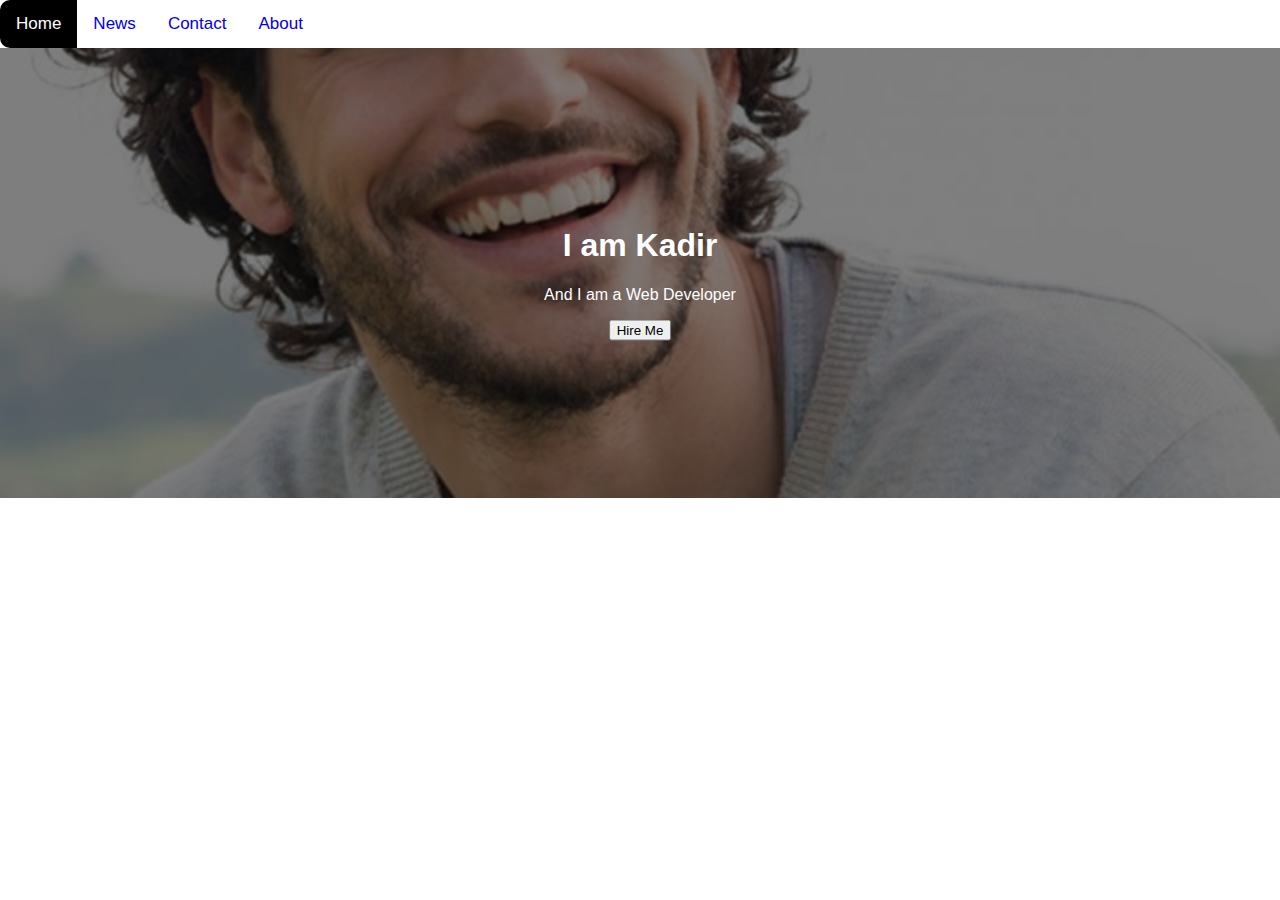
<file: index.html>
<!DOCTYPE html>
<html lang="en">

<head>
    <meta charset="UTF-8">
    <meta http-equiv="X-UA-Compatible" content="IE=edge">
    <meta name="viewport" content="width=device-width, initial-scale=1.0">
    <link rel="stylesheet" href="style.css">
    <title>Web Designers</title>
    <script src="script.js"></script>
</head>
</body>
<div class="topnav" id="mytopnav">
<a class="active" href="#home">Home</a>
<a href="#news">News</a>
<a href="contact.html">Contact</a>
<a href="about.html">About</a>
<a href="javascript:void(0);" class="icon" onclick="myFunction()">
<i class="fa fa-bars"></i>
</a>
</div>
<div class="hero-image">
<div class="hero-text">
<h1>I am Kadir</h1>
<p>
And I am a Web Developer
</p>
<button>Hire Me</button>
</div>
</div>



</div>
</body>
</html>
</file>
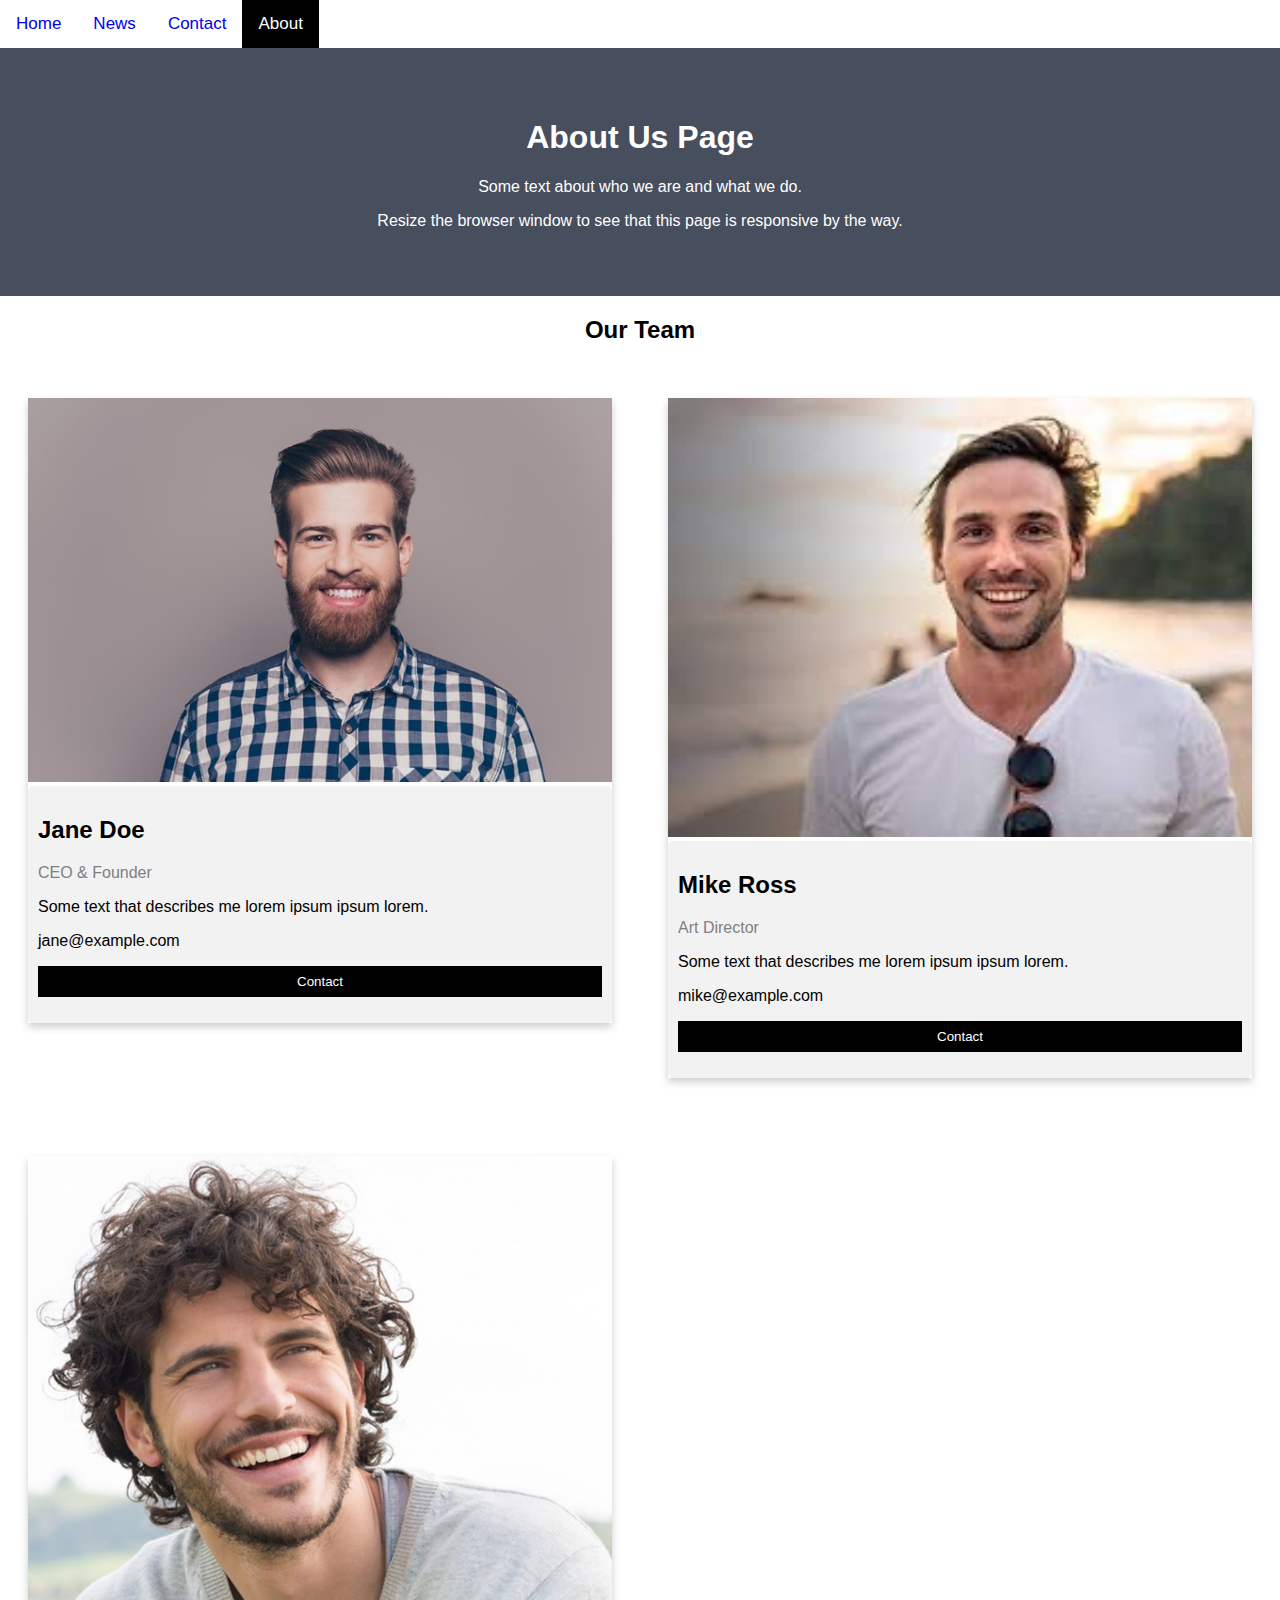
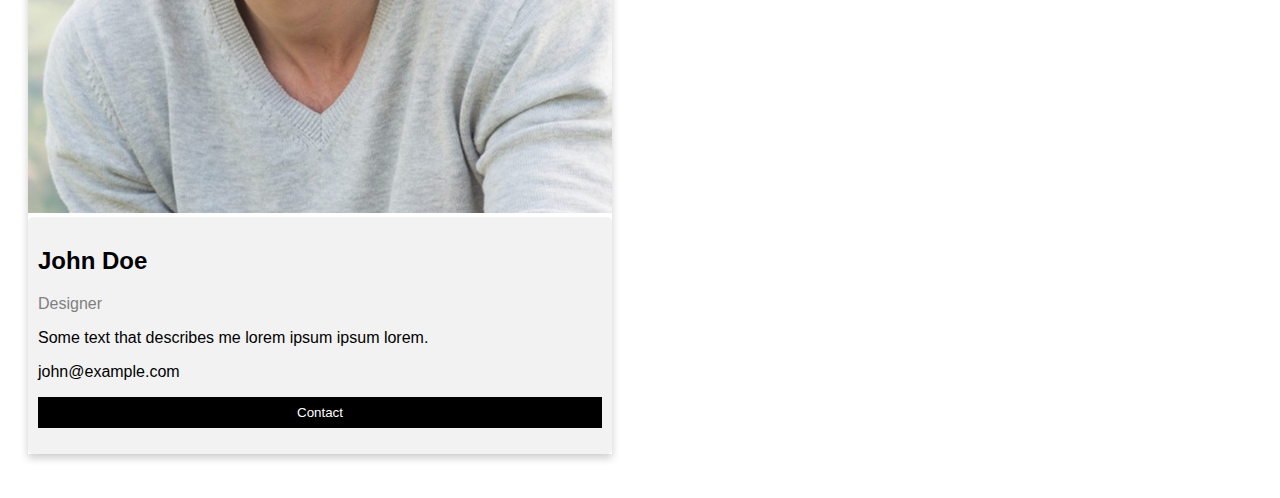
<file: about.html>
<!DOCTYPE html>
<html lang="en">

<head>
    <meta charset="UTF-8">
    <meta http-equiv="X-UA-Compatible" content="IE=edge">
    <meta name="viewport" content="width=device-width, initial-scale=1.0">
    <link rel="stylesheet" href="style.css">
    <title>Web Designers</title>
    <script src="script.js"></script>
</head>
<body>
    <div class="topnav" id="mytopnav">
<a href="index.html">Home</a>
<a href="#news">News</a>
<a href="contact.html">Contact</a>
<a class="active" href="#about">About</a>
<a href="javascript:void(0);" class="icon" onclick="myFunction()">
<i class="fa fa-bars"></i>
</a>
</div>

<div class="about-section">
  <h1>About Us Page</h1>
  <p>Some text about who we are and what we do.</p>
  <p>Resize the browser window to see that this page is responsive by the way.</p>
</div>

<h2 style="text-align:center">Our Team</h2>
<div class="row">
  <div class="column">
    <div class="card">
      <img src="IMG_0725.JPG" alt="Jane" style="width:100%">
      <div class="container">
        <h2>Jane Doe</h2>
        <p class="title">CEO & Founder</p>
        <p>Some text that describes me lorem ipsum ipsum lorem.</p>
        <p>jane@example.com</p>
        <p><button class="button">Contact</button></p>
      </div>
    </div>
  </div>

  <div class="column">
    <div class="card">
      <img src="IMG_0726.JPG" alt="Mike" style="width:100%">
      <div class="container">
        <h2>Mike Ross</h2>
        <p class="title">Art Director</p>
        <p>Some text that describes me lorem ipsum ipsum lorem.</p>
        <p>mike@example.com</p>
        <p><button class="button">Contact</button></p>
      </div>
    </div>
  </div>

  <div class="column">
    <div class="card">
      <img src="IMG_0724.JPG" alt="John" style="width:100%">
      <div class="container">
        <h2>John Doe</h2>
        <p class="title">Designer</p>
        <p>Some text that describes me lorem ipsum ipsum lorem.</p>
        <p>john@example.com</p>
        <p><button class="button">Contact</button></p>
      </div>
    </div>
  </div>
</div>
</body>
</html>
</file>
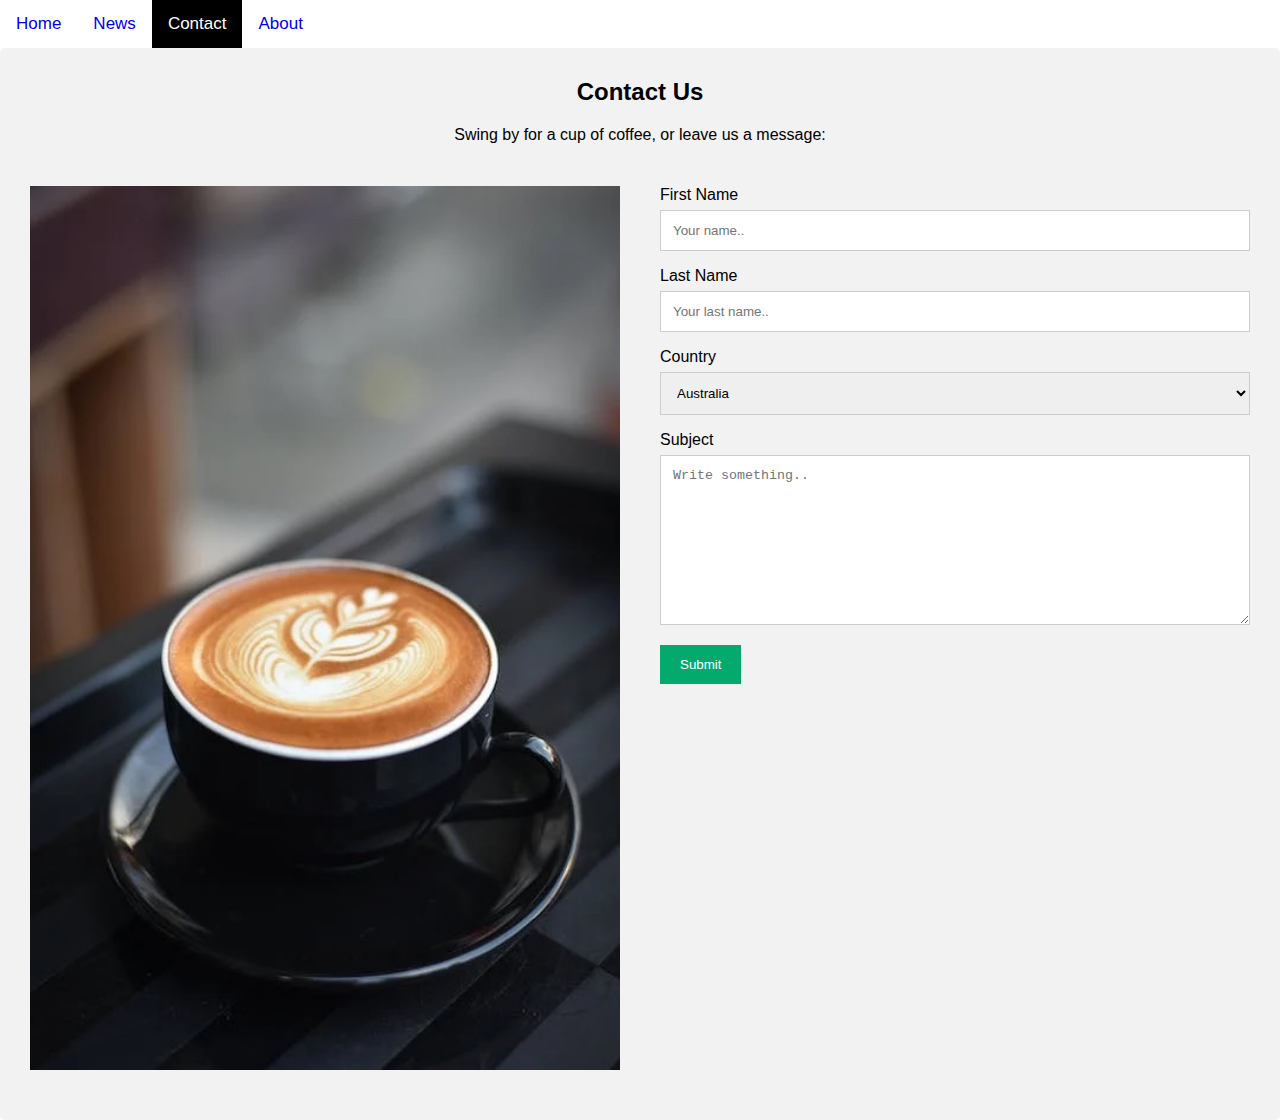
<file: contact.html>
<!DOCTYPE html>
<html lang="en">

<head>
    <meta charset="UTF-8">
    <meta http-equiv="X-UA-Compatible" content="IE=edge">
    <meta name="viewport" content="width=device-width, initial-scale=1.0">
    <link rel="stylesheet" href="style.css">
    <title>Web Designers</title>
    <script src="script.js"></script>
</head>
</body>
<div class="topnav" id="mytopnav">
<a href="index.html">Home</a>
<a href="#news">News</a>
<a class="active" href="#contact">Contact</a>
<a href="about.html">About</a>
<a href="javascript:void(0);" class="icon" onclick="myFunction()">
<i class="fa fa-bars"></i>
</a>
</div>



<div class="container">
  <div style="text-align:center">
    <h2>Contact Us</h2>
    <p>Swing by for a cup of coffee, or leave us a message:</p>
  </div>
  <div class="row">
    <div class="column">
      <img src="IMG_0727.jpg" style="width:100%">
    </div>
    <div class="column">
      <form action="/action_page.php">
        <label for="fname">First Name</label>
        <input type="text" id="fname" name="firstname" placeholder="Your name..">
        <label for="lname">Last Name</label>
        <input type="text" id="lname" name="lastname" placeholder="Your last name..">
        <label for="country">Country</label>
        <select id="country" name="country">
          <option value="australia">Australia</option>
          <option value="canada">Canada</option>
          <option value="usa">USA</option>
        </select>
        <label for="subject">Subject</label>
        <textarea id="subject" name="subject" placeholder="Write something.." style="height:170px"></textarea>
        <input type="submit" value="Submit">
      </form>
    </div>
  </div>
  </body>
  </html>
</file>
<file: style.css>
.topnav {
    border-radius: 10px;
    overflow: hidden;
}

.topnav a {
    float: left;
    display: block;
    color: f2f2f2;
    text-align: center;
    padding: 14px 16px;
    text-decoration: none;
    font-size: 17px;
}

.topnav a:hover {
    background-color: #CBEBD9;
    color: black;
}

.topnav a.active {
    background-color: #000000;
    color: white;
}

.topnav .icon {
    display: none;
}

body, html {
    height: 100%;
}

.hero-image {
    background-image: linear-gradient(rgba(0, 0, 0, 0.5), rgba(0, 0, 0, 0.5)), url('IMG_0724.JPG');
    height: 50%;
    background-position: center;
    background-repeat: no-repeat;
    background-size: cover;
    position: relative;
}

.hero-text {
    text-align: center;
    position: absolute;
    top: 50%;
    left: 50%;
    transform: translate(-50%, -50%);
    color:white;
}

body {
  font-family: Arial, Helvetica, sans-serif;
  margin: 0;
}

html {
  box-sizing: border-box;
}

*, *:before, *:after {
  box-sizing: inherit;
}

.column {
  float: left;
  width: 33.3%;
  margin-bottom: 16px;
  padding: 0 8px;
}

.card {
  box-shadow: 0 4px 8px 0 rgba(0, 0, 0, 0.2);
  margin: 8px;
}

.about-section {
  padding: 50px;
  text-align: center;
  background-color: #474e5d;
  color: white;
}

.container {
  padding: 0 16px;
}

.container::after, .row::after {
  content: "";
  clear: both;
  display: table;
}

.title {
  color: grey;
}

.button {
  border: none;
  outline: 0;
  display: inline-block;
  padding: 8px;
  color: white;
  background-color: #000;
  text-align: center;
  cursor: pointer;
  width: 100%;
}

.button:hover {
  background-color: #555;
}

@media screen and (max-width: 650px) {
  .column {
    width: 100%;
    display: block;
  }
}

* {
  box-sizing: border-box;
}

/* Style inputs */
input[type=text], select, textarea {
  width: 100%;
  padding: 12px;
  border: 1px solid #ccc;
  margin-top: 6px;
  margin-bottom: 16px;
  resize: vertical;
}

input[type=submit] {
  background-color: #04AA6D;
  color: white;
  padding: 12px 20px;
  border: none;
  cursor: pointer;
}

input[type=submit]:hover {
  background-color: #45a049;
}

/* Style the container/contact section */
.container {
  border-radius: 5px;
  background-color: #f2f2f2;
  padding: 10px;
}

/* Create two columns that float next to eachother */
.column {
  float: left;
  width: 50%;
  margin-top: 6px;
  padding: 20px;
}

/* Clear floats after the columns */
.row:after {
  content: "";
  display: table;
  clear: both;
}

/* Responsive layout - when the screen is less than 600px wide, make the two columns stack on top of each other instead of next to each other */
@media screen and (max-width: 600px) {
  .column, input[type=submit] {
    width: 100%;
    margin-top: 0;
  }
}
Try it Yourself »
</file>
